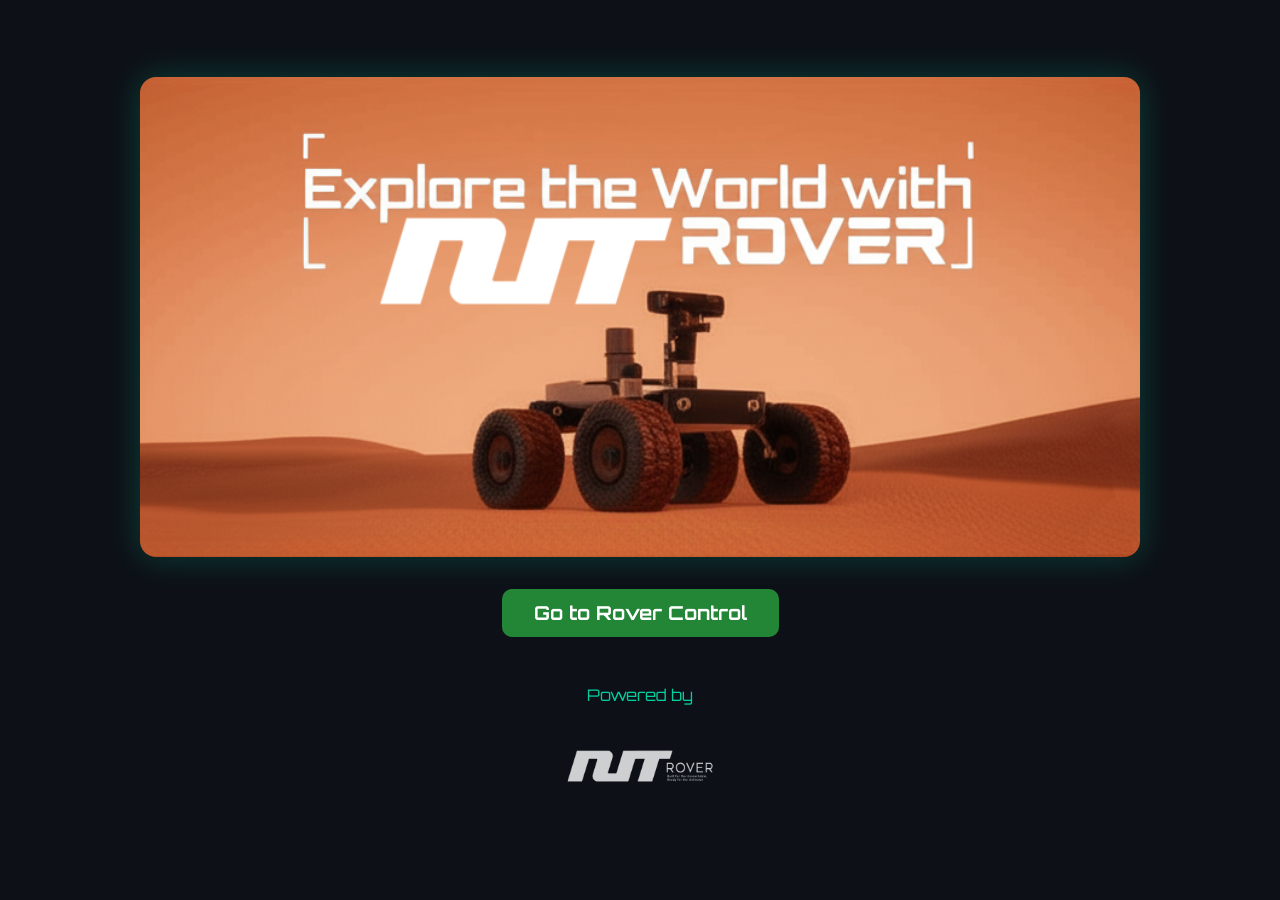
<file: index.html>
<!DOCTYPE html>
<html lang="en">
<head>
  <meta charset="UTF-8" />
  <meta name="viewport" content="width=device-width, initial-scale=1" />
  <title>NUT Rover - Home</title>
  <link href="https://fonts.googleapis.com/css2?family=Orbitron:wght@400;600;700&display=swap" rel="stylesheet">
  <style>
    * {
      box-sizing: border-box;
      margin: 0;
      padding: 0;
      font-family: 'Orbitron', sans-serif;
    }
    body {
      background: #0d1117;
      color: #00ffc3;
      display: flex;
      flex-direction: column;
      align-items: center;
      justify-content: center;
      min-height: 100vh;
      text-align: center;
      padding: 1rem;
    }
    .hero {
      background: url('bbb.png') center/cover no-repeat;
      width: 100%;
      max-width: 1000px;
      height: 480px;
      border-radius: 16px;
      box-shadow: 0 0 32px rgba(0, 255, 195, 0.2);
    }
    .btn {
      margin-top: 2rem;
      background: #238636;
      color: white;
      padding: 0.75rem 2rem;
      font-size: 1.2rem;
      font-weight: bold;
      border: none;
      border-radius: 10px;
      cursor: pointer;
      text-decoration: none;
      transition: background-color 0.3s ease;
    }
    .btn:hover {
      background: #2ea043;
    }
    .powered-by {
      margin-top: 3rem;
      text-align: center;
      opacity: 0.8;
    }
    .powered-by img {
      width: 160px;
      margin-top: 0.5rem;
    }
  </style>
</head>
<body>

  <div class="hero"></div>
  <a href="control.html" class="btn">Go to Rover Control</a>

  <div class="powered-by">
    <div>Powered by</div>
    <img src="nut2.png" alt="Powered by NUT">
  </div>

</body>
</html>
</file>
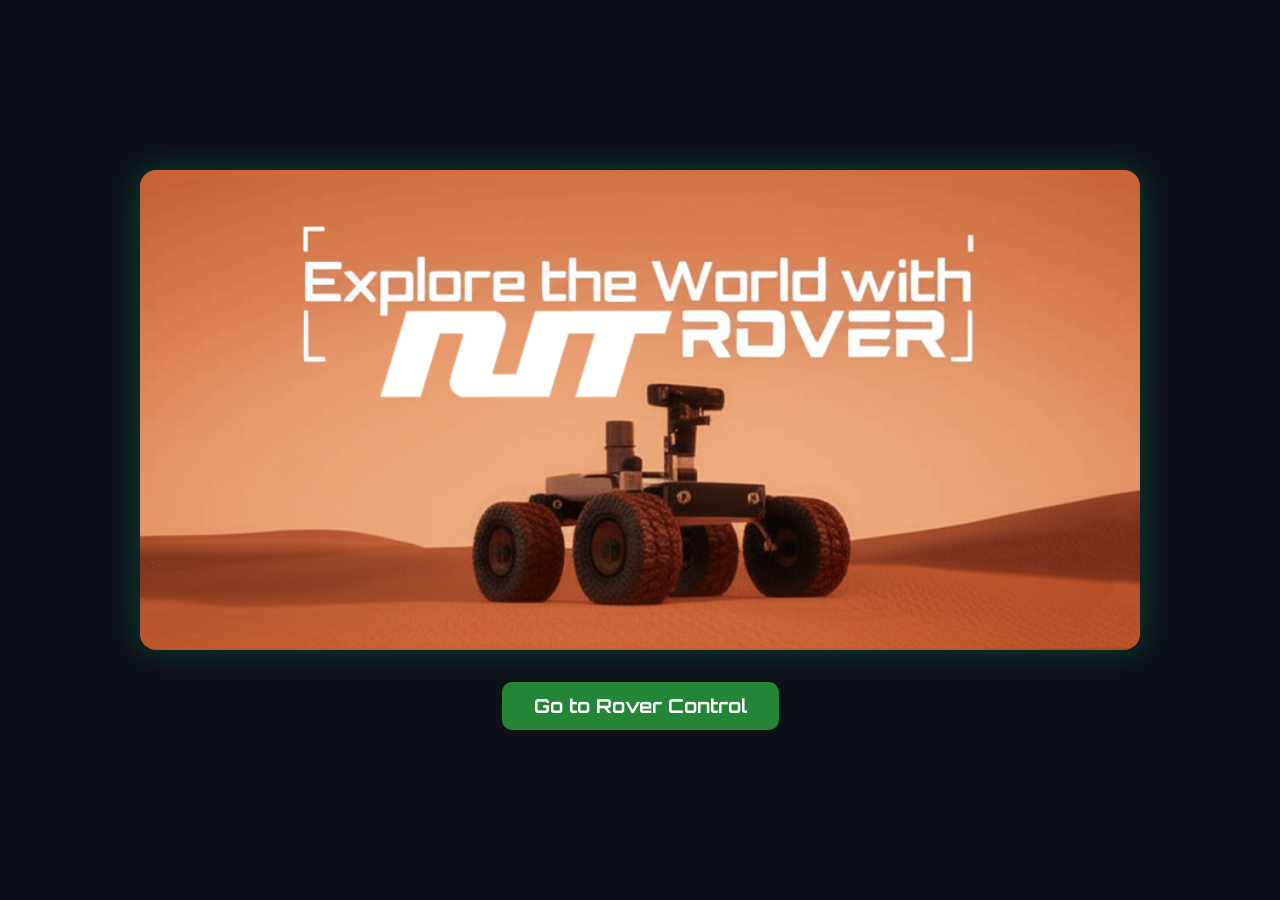
<file: nut 2 - Copy.html>
<!DOCTYPE html>
<html lang="en">
<head>
  <meta charset="UTF-8" />
  <meta name="viewport" content="width=device-width, initial-scale=1" />
  <title>NUT Rover - Home</title>
  <link href="https://fonts.googleapis.com/css2?family=Orbitron:wght@400;600;700&display=swap" rel="stylesheet">
  <style>
    * { box-sizing: border-box; margin: 0; padding: 0; font-family: 'Orbitron', sans-serif; }
    body {
      background: #0d1117;
      color: #00ffc3;
      display: flex;
      flex-direction: column;
      align-items: center;
      justify-content: center;
      height: 100vh;
      text-align: center;
      padding: 1rem;
    }
    .hero {
      background: url('bbb.png') center/cover no-repeat;
      width: 100%;
      max-width: 1000px;
      height: 480px;
      border-radius: 16px;
      display: flex;
      align-items: center;
      justify-content: center;
      box-shadow: 0 0 32px rgba(0, 255, 195, 0.2);
    }
    .btn {
      margin-top: 2rem;
      background: #238636;
      color: white;
      padding: 0.75rem 2rem;
      font-size: 1.2rem;
      font-weight: bold;
      border: none;
      border-radius: 10px;
      cursor: pointer;
      text-decoration: none;
      transition: background-color 0.3s ease;
    }
    .btn:hover {
      background: #2ea043;
    }
  </style>
</head>
<body>

  <div class="hero"></div>
  <a href="control.html" class="btn">Go to Rover Control</a>

</body>
</html>
</file>
